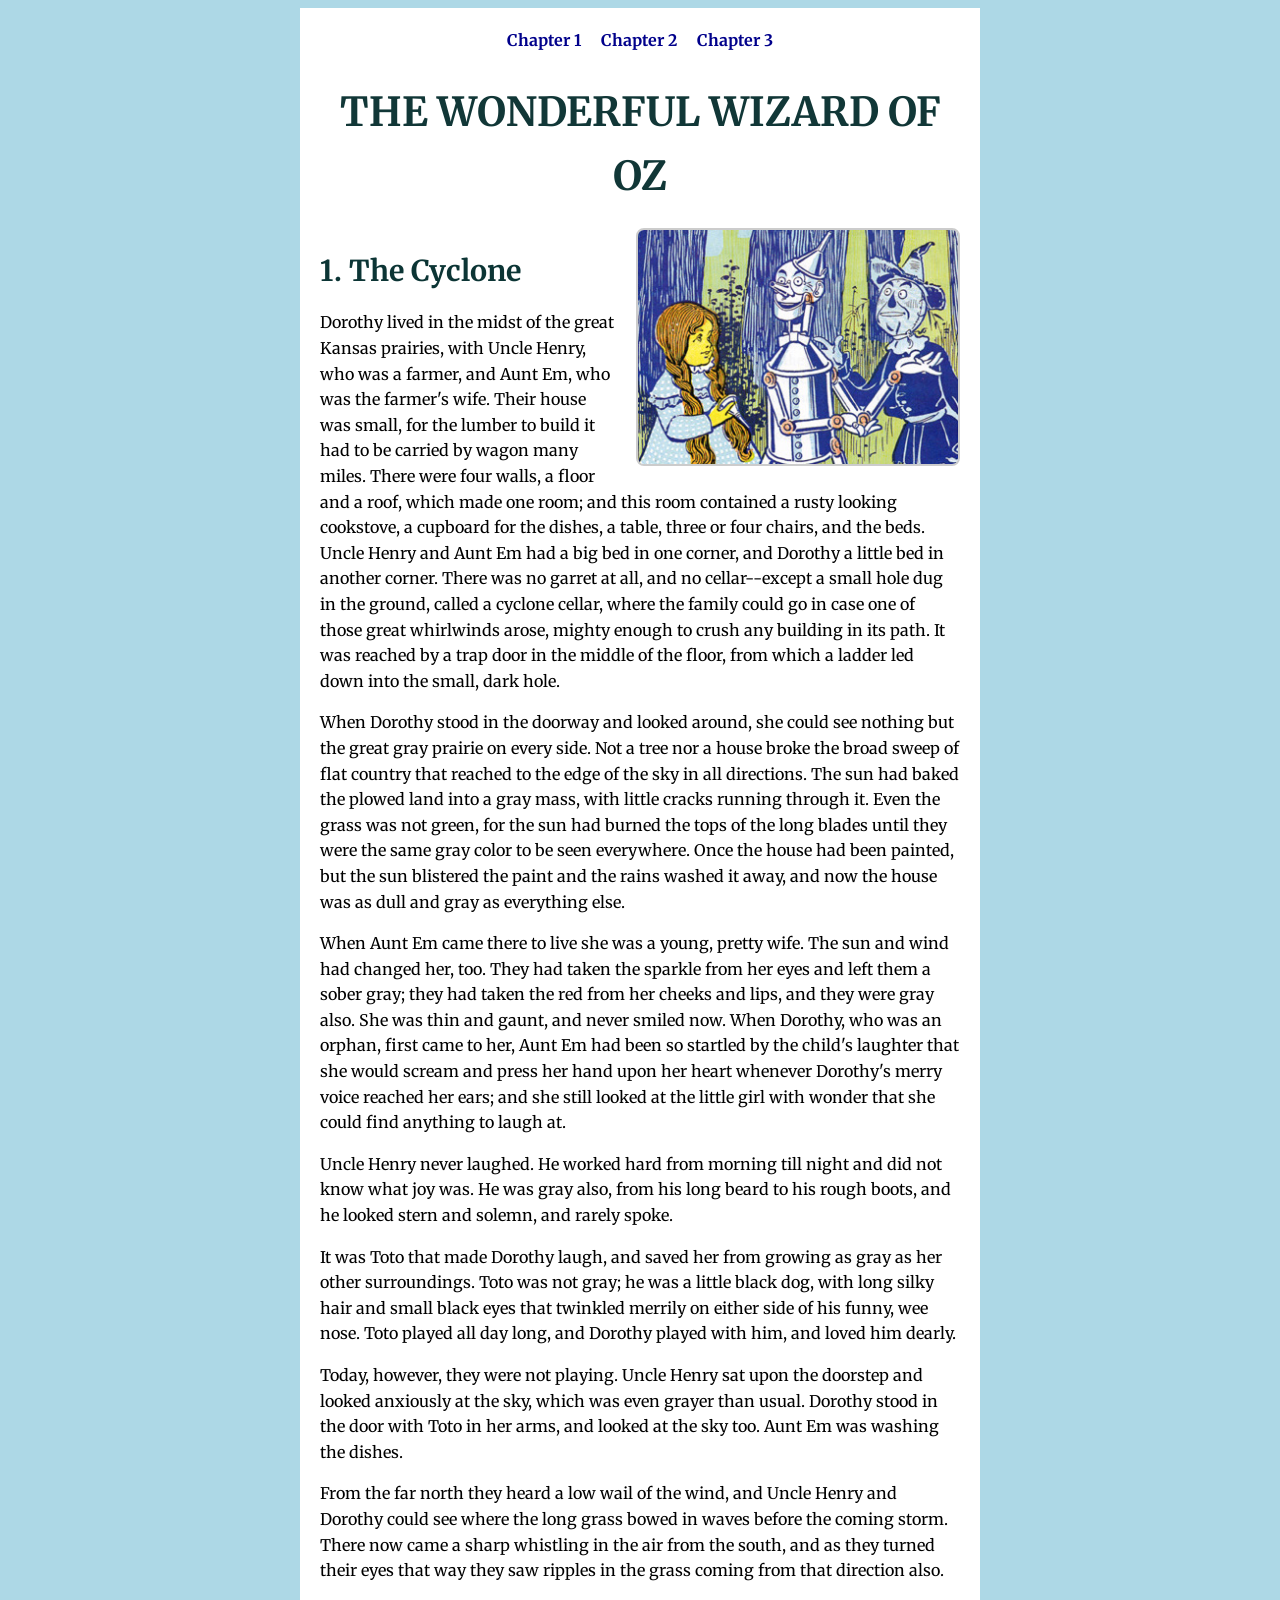
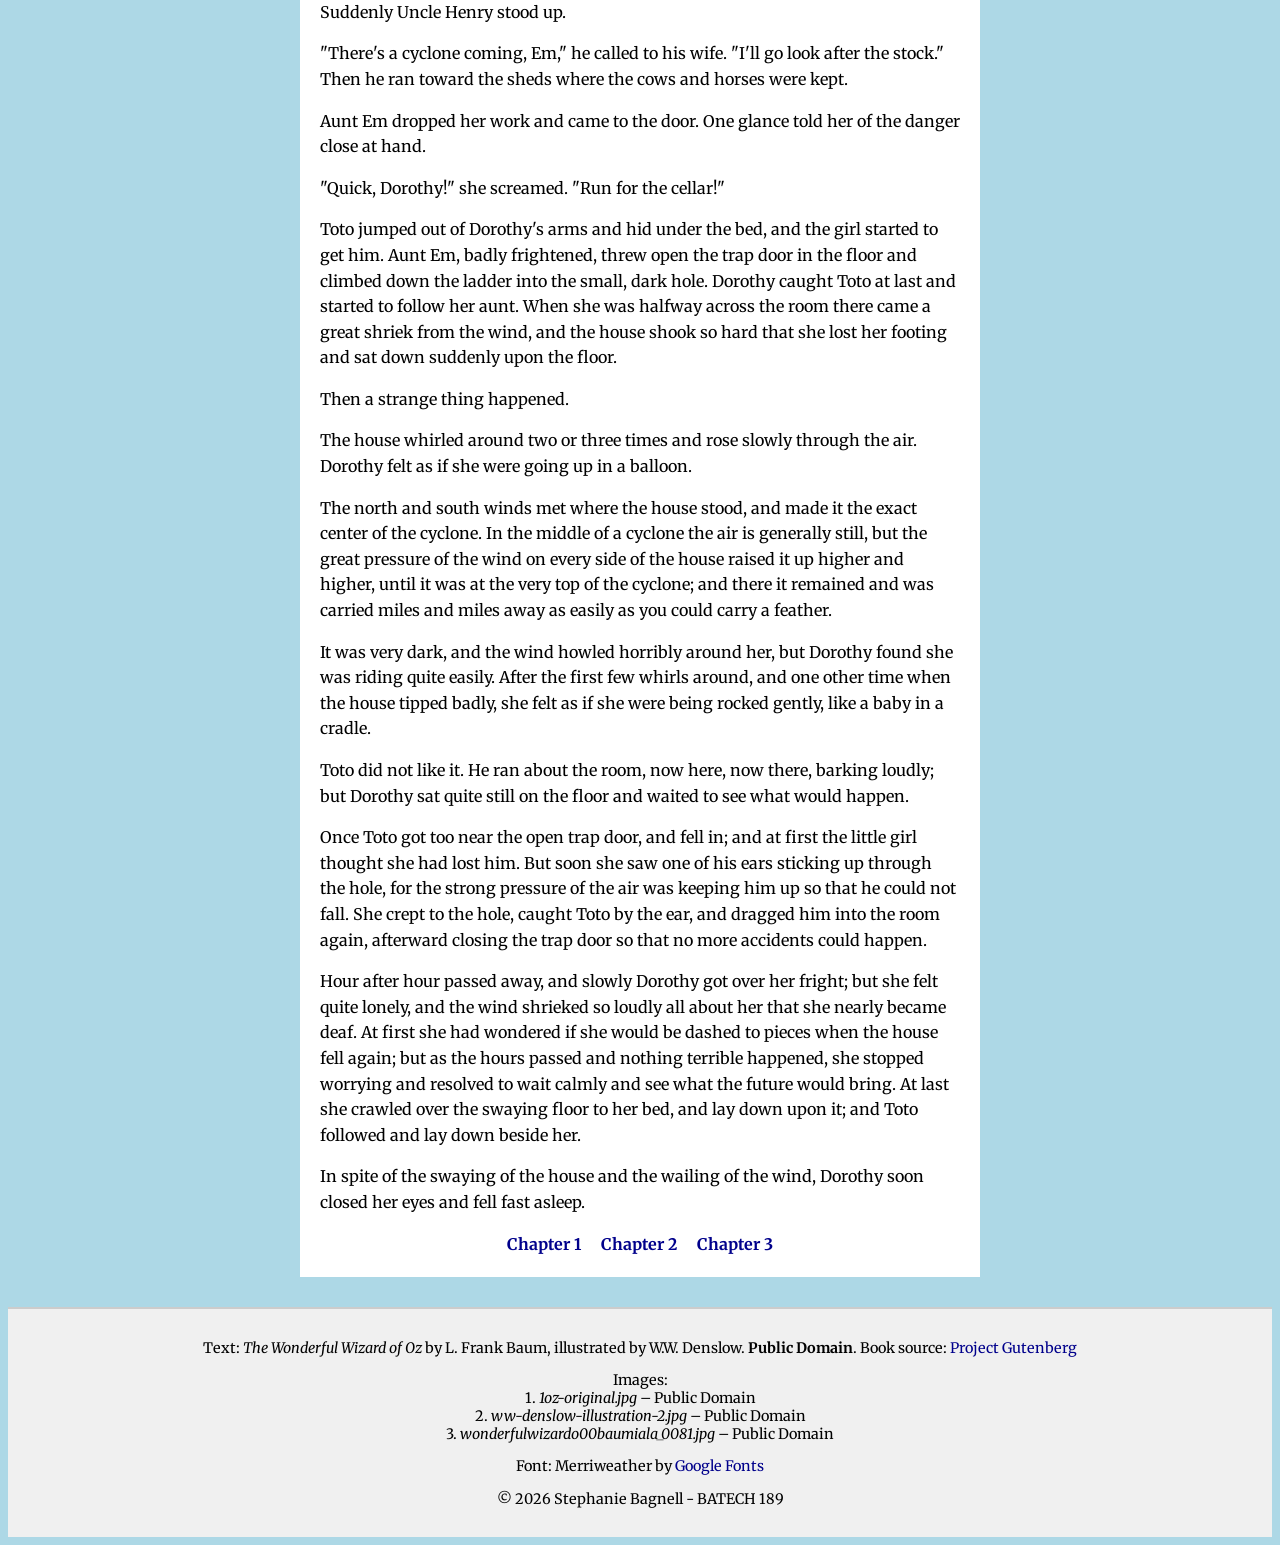
<file: index.html>
<!doctype html>
<html lang="en">
    <head>
        <meta charset="UTF-8" />
        <meta name="viewport" content="width=device-width, initial-scale=1.0">
        <title>The Wonderful Wizard of Oz</title>
        <link rel="preconnect" href="https://fonts.googleapis.com" />
        <link rel="preconnect" href="https://fonts.gstatic.com" crossorigin />
        <link href="https://fonts.googleapis.com/css2?family=Merriweather&display=swap" rel="stylesheet" />
        <link rel="stylesheet" href="styles.css" />
    </head>
    <body>
        <main>
            <header>
                <nav class="top-nav">
                    <ul>
                        <li><a href="index.html">Chapter 1</a></li>
                        <li><a href="chapter2.html">Chapter 2</a></li>
                        <li><a href="chapter3.html">Chapter 3</a></li>
                    </ul>
                </nav>

                <h1>THE WONDERFUL WIZARD OF OZ</h1>
            </header>

            <img src="Wizard%20of%20Oz/1oz-original.jpg" alt="Dorothy, Tin Man, and Scarecrow" />
            <h2>1. The Cyclone</h2>

            <p>
                Dorothy lived in the midst of the great Kansas prairies, with Uncle Henry, who was a farmer, and Aunt
                Em, who was the farmer's wife. Their house was small, for the lumber to build it had to be carried by
                wagon many miles. There were four walls, a floor and a roof, which made one room; and this room
                contained a rusty looking cookstove, a cupboard for the dishes, a table, three or four chairs, and the
                beds. Uncle Henry and Aunt Em had a big bed in one corner, and Dorothy a little bed in another corner.
                There was no garret at all, and no cellar--except a small hole dug in the ground, called a cyclone
                cellar, where the family could go in case one of those great whirlwinds arose, mighty enough to crush
                any building in its path. It was reached by a trap door in the middle of the floor, from which a ladder
                led down into the small, dark hole.
            </p>

            <p>
                When Dorothy stood in the doorway and looked around, she could see nothing but the great gray prairie on
                every side. Not a tree nor a house broke the broad sweep of flat country that reached to the edge of the
                sky in all directions. The sun had baked the plowed land into a gray mass, with little cracks running
                through it. Even the grass was not green, for the sun had burned the tops of the long blades until they
                were the same gray color to be seen everywhere. Once the house had been painted, but the sun blistered
                the paint and the rains washed it away, and now the house was as dull and gray as everything else.
            </p>

            <p>
                When Aunt Em came there to live she was a young, pretty wife. The sun and wind had changed her, too.
                They had taken the sparkle from her eyes and left them a sober gray; they had taken the red from her
                cheeks and lips, and they were gray also. She was thin and gaunt, and never smiled now. When Dorothy,
                who was an orphan, first came to her, Aunt Em had been so startled by the child's laughter that she
                would scream and press her hand upon her heart whenever Dorothy's merry voice reached her ears; and she
                still looked at the little girl with wonder that she could find anything to laugh at.
            </p>

            <p>
                Uncle Henry never laughed. He worked hard from morning till night and did not know what joy was. He was
                gray also, from his long beard to his rough boots, and he looked stern and solemn, and rarely spoke.
            </p>

            <p>
                It was Toto that made Dorothy laugh, and saved her from growing as gray as her other surroundings. Toto
                was not gray; he was a little black dog, with long silky hair and small black eyes that twinkled merrily
                on either side of his funny, wee nose. Toto played all day long, and Dorothy played with him, and loved
                him dearly.
            </p>

            <p>
                Today, however, they were not playing. Uncle Henry sat upon the doorstep and looked anxiously at the
                sky, which was even grayer than usual. Dorothy stood in the door with Toto in her arms, and looked at
                the sky too. Aunt Em was washing the dishes.
            </p>

            <p>
                From the far north they heard a low wail of the wind, and Uncle Henry and Dorothy could see where the
                long grass bowed in waves before the coming storm. There now came a sharp whistling in the air from the
                south, and as they turned their eyes that way they saw ripples in the grass coming from that direction
                also.
            </p>

            <p>Suddenly Uncle Henry stood up.</p>

            <p>
                "There's a cyclone coming, Em," he called to his wife. "I'll go look after the stock." Then he ran
                toward the sheds where the cows and horses were kept.
            </p>

            <p>Aunt Em dropped her work and came to the door. One glance told her of the danger close at hand.</p>

            <p>"Quick, Dorothy!" she screamed. "Run for the cellar!"</p>

            <p>
                Toto jumped out of Dorothy's arms and hid under the bed, and the girl started to get him. Aunt Em, badly
                frightened, threw open the trap door in the floor and climbed down the ladder into the small, dark hole.
                Dorothy caught Toto at last and started to follow her aunt. When she was halfway across the room there
                came a great shriek from the wind, and the house shook so hard that she lost her footing and sat down
                suddenly upon the floor.
            </p>

            <p>Then a strange thing happened.</p>

            <p>
                The house whirled around two or three times and rose slowly through the air. Dorothy felt as if she were
                going up in a balloon.
            </p>

            <p>
                The north and south winds met where the house stood, and made it the exact center of the cyclone. In the
                middle of a cyclone the air is generally still, but the great pressure of the wind on every side of the
                house raised it up higher and higher, until it was at the very top of the cyclone; and there it remained
                and was carried miles and miles away as easily as you could carry a feather.
            </p>

            <p>
                It was very dark, and the wind howled horribly around her, but Dorothy found she was riding quite
                easily. After the first few whirls around, and one other time when the house tipped badly, she felt as
                if she were being rocked gently, like a baby in a cradle.
            </p>

            <p>
                Toto did not like it. He ran about the room, now here, now there, barking loudly; but Dorothy sat quite
                still on the floor and waited to see what would happen.
            </p>

            <p>
                Once Toto got too near the open trap door, and fell in; and at first the little girl thought she had
                lost him. But soon she saw one of his ears sticking up through the hole, for the strong pressure of the
                air was keeping him up so that he could not fall. She crept to the hole, caught Toto by the ear, and
                dragged him into the room again, afterward closing the trap door so that no more accidents could happen.
            </p>

            <p>
                Hour after hour passed away, and slowly Dorothy got over her fright; but she felt quite lonely, and the
                wind shrieked so loudly all about her that she nearly became deaf. At first she had wondered if she
                would be dashed to pieces when the house fell again; but as the hours passed and nothing terrible
                happened, she stopped worrying and resolved to wait calmly and see what the future would bring. At last
                she crawled over the swaying floor to her bed, and lay down upon it; and Toto followed and lay down
                beside her.
            </p>

            <p>
                In spite of the swaying of the house and the wailing of the wind, Dorothy soon closed her eyes and fell
                fast asleep.
            </p>

            <nav class="bottom-nav">
                <ul>
                    <li><a href="index.html">Chapter 1</a></li>
                    <li><a href="chapter2.html">Chapter 2</a></li>
                    <li><a href="chapter3.html">Chapter 3</a></li>
                </ul>
            </nav>
        </main>

        <footer>
            <p>
                Text: <em>The Wonderful Wizard of Oz</em> by L. Frank Baum, illustrated by W.W. Denslow.
                <strong>Public Domain</strong>. Book source:
                <a href="https://www.gutenberg.org/ebooks/55" target="_blank">Project Gutenberg</a>
            </p>
            <p>
                Images:
                <br />1. <em>1oz-original.jpg</em> – Public Domain <br />2. <em>ww-denslow-illustration-2.jpg</em> –
                Public Domain <br />3. <em>wonderfulwizardo00baumiala_0081.jpg</em> – Public Domain
            </p>
             <p>Font: Merriweather by <a href="https://fonts.google.com/specimen/Merriweather" target="_blank">Google Fonts</a></p>
            <p>&copy; 2026 Stephanie Bagnell - BATECH 189</p>
        </footer>
    </body>
</html>
</file>
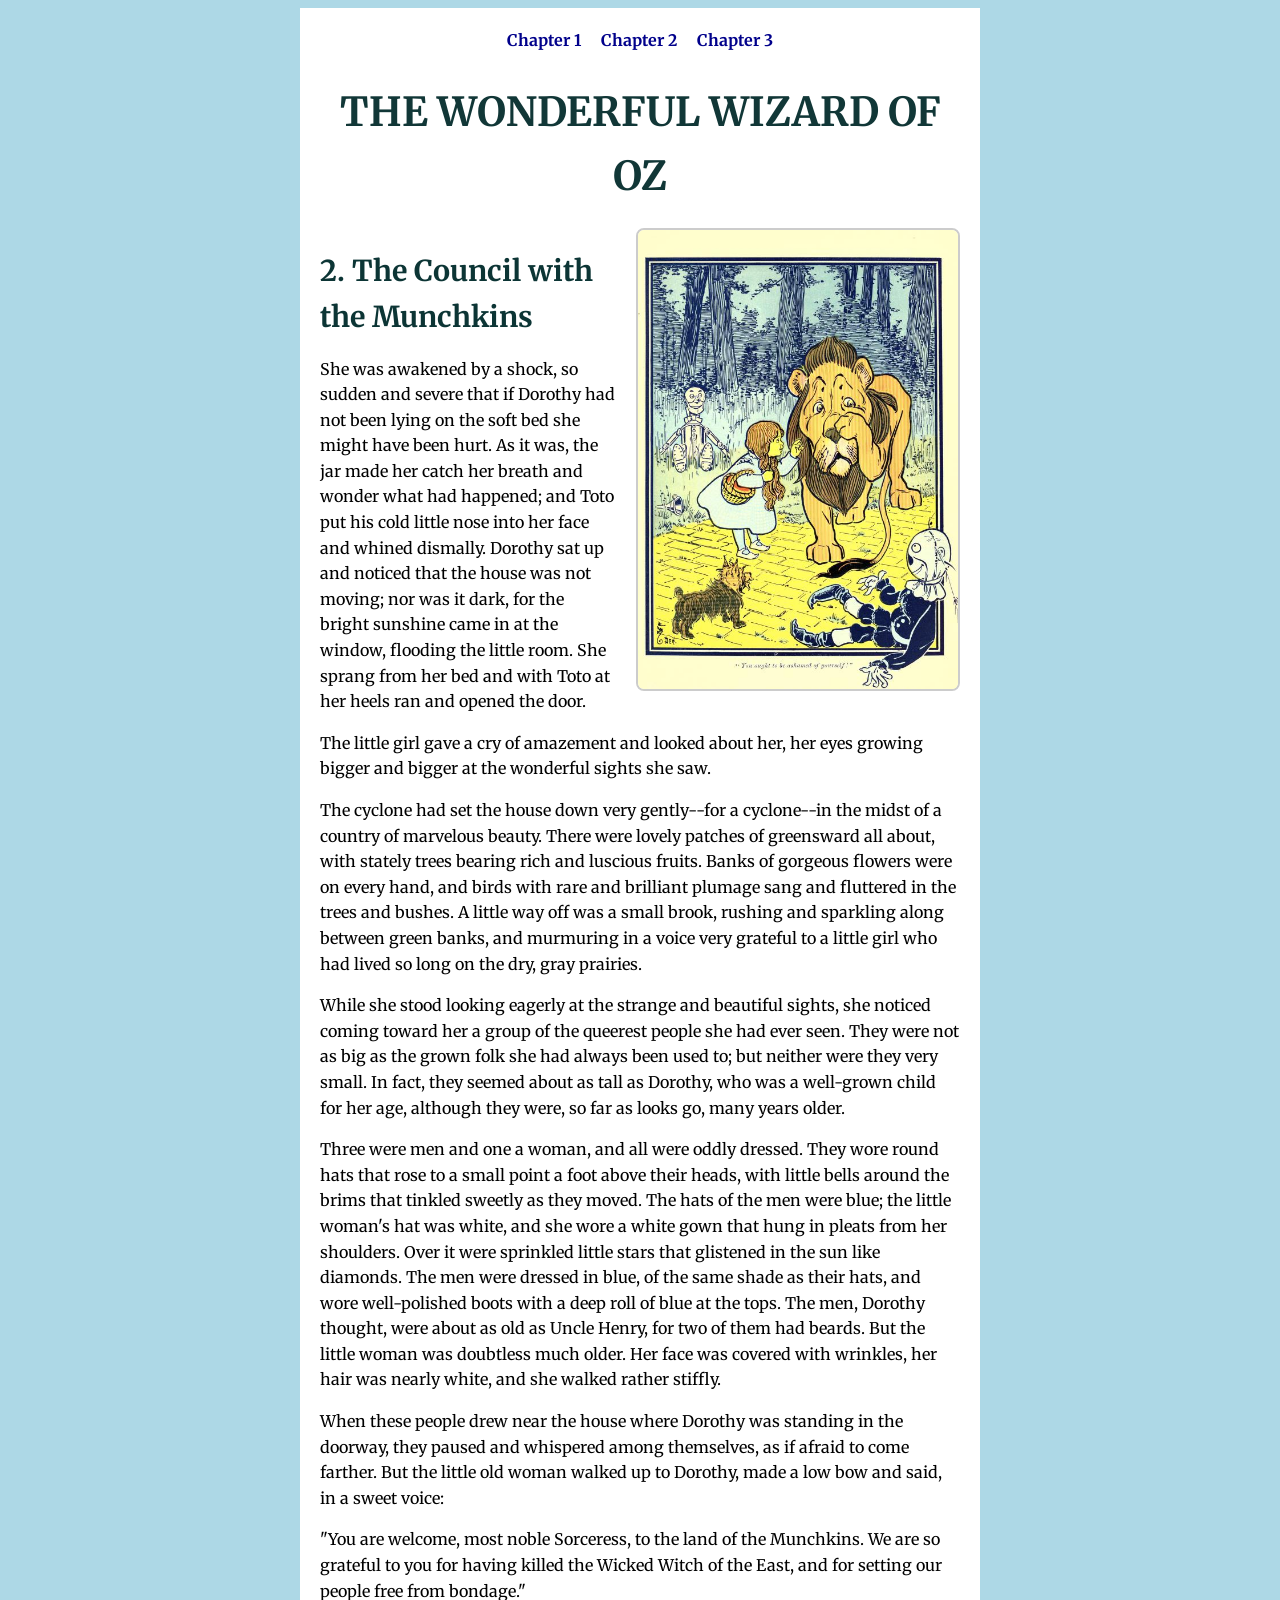
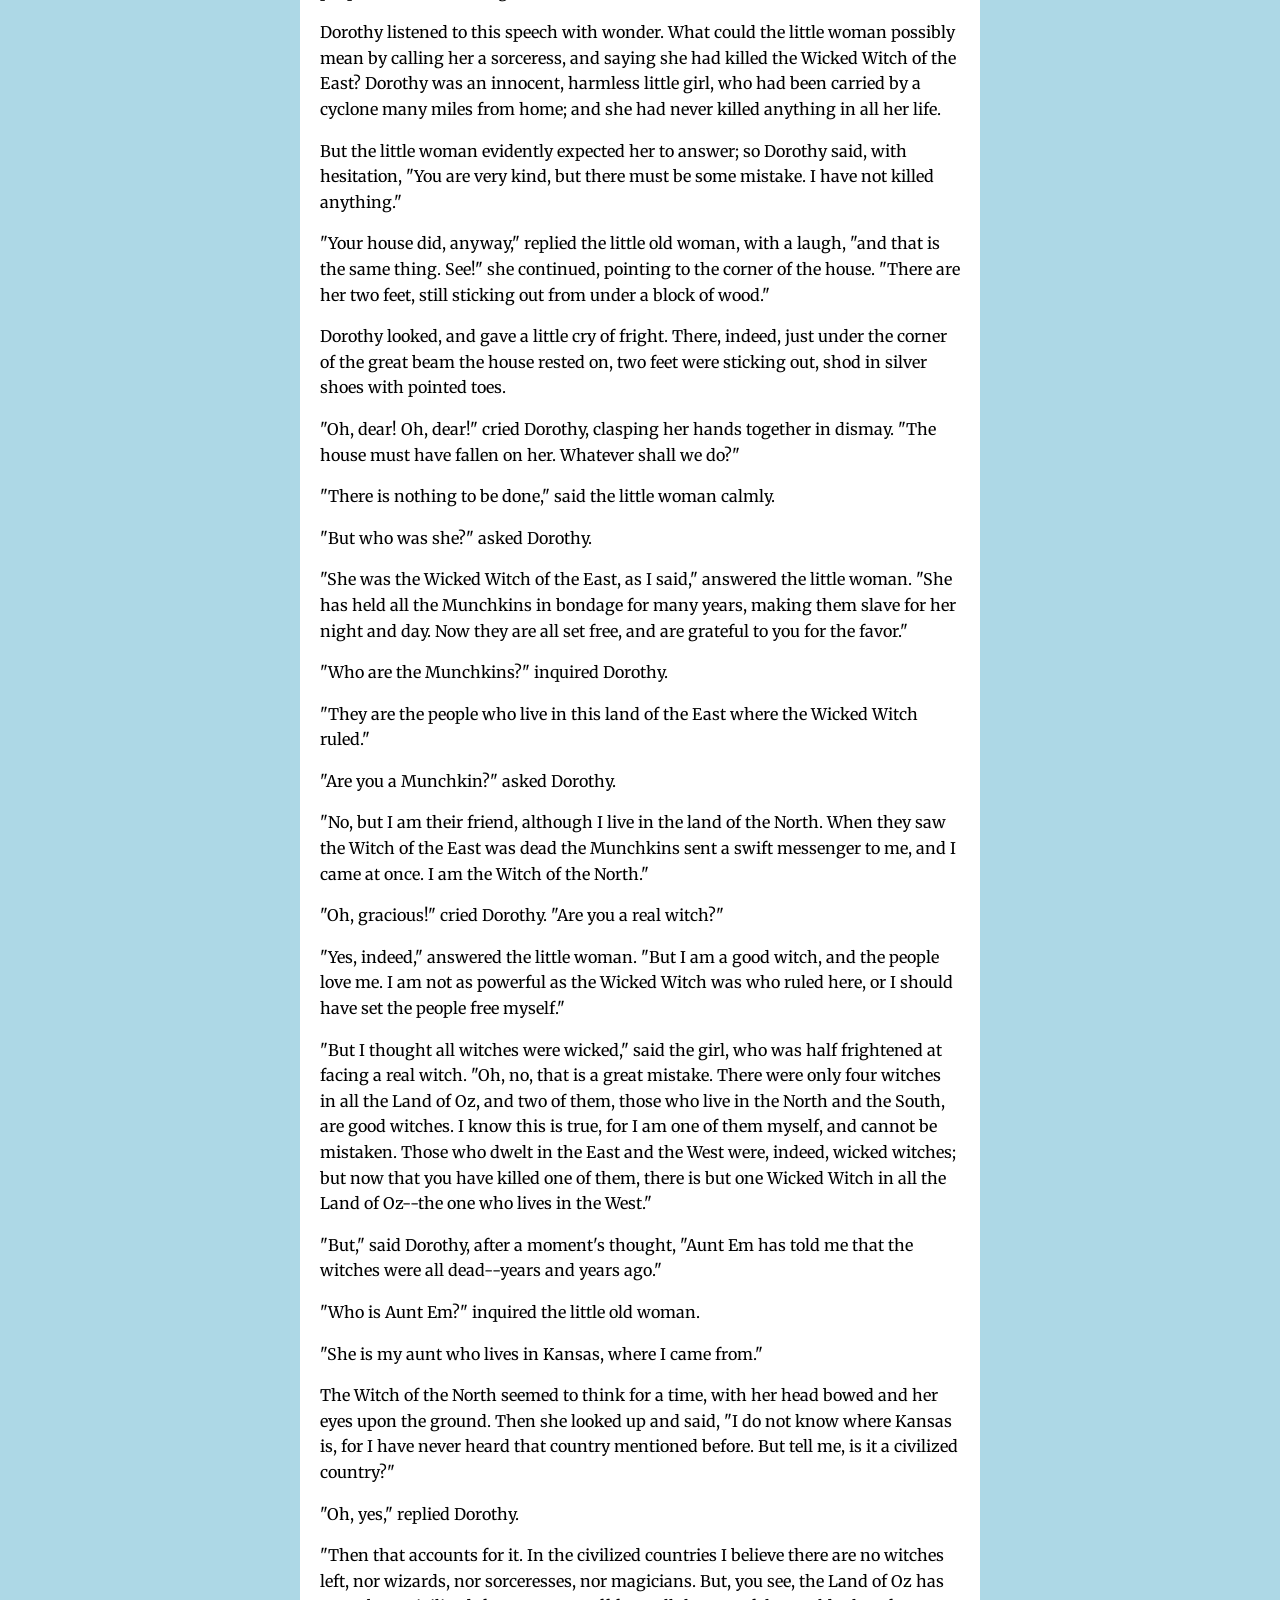
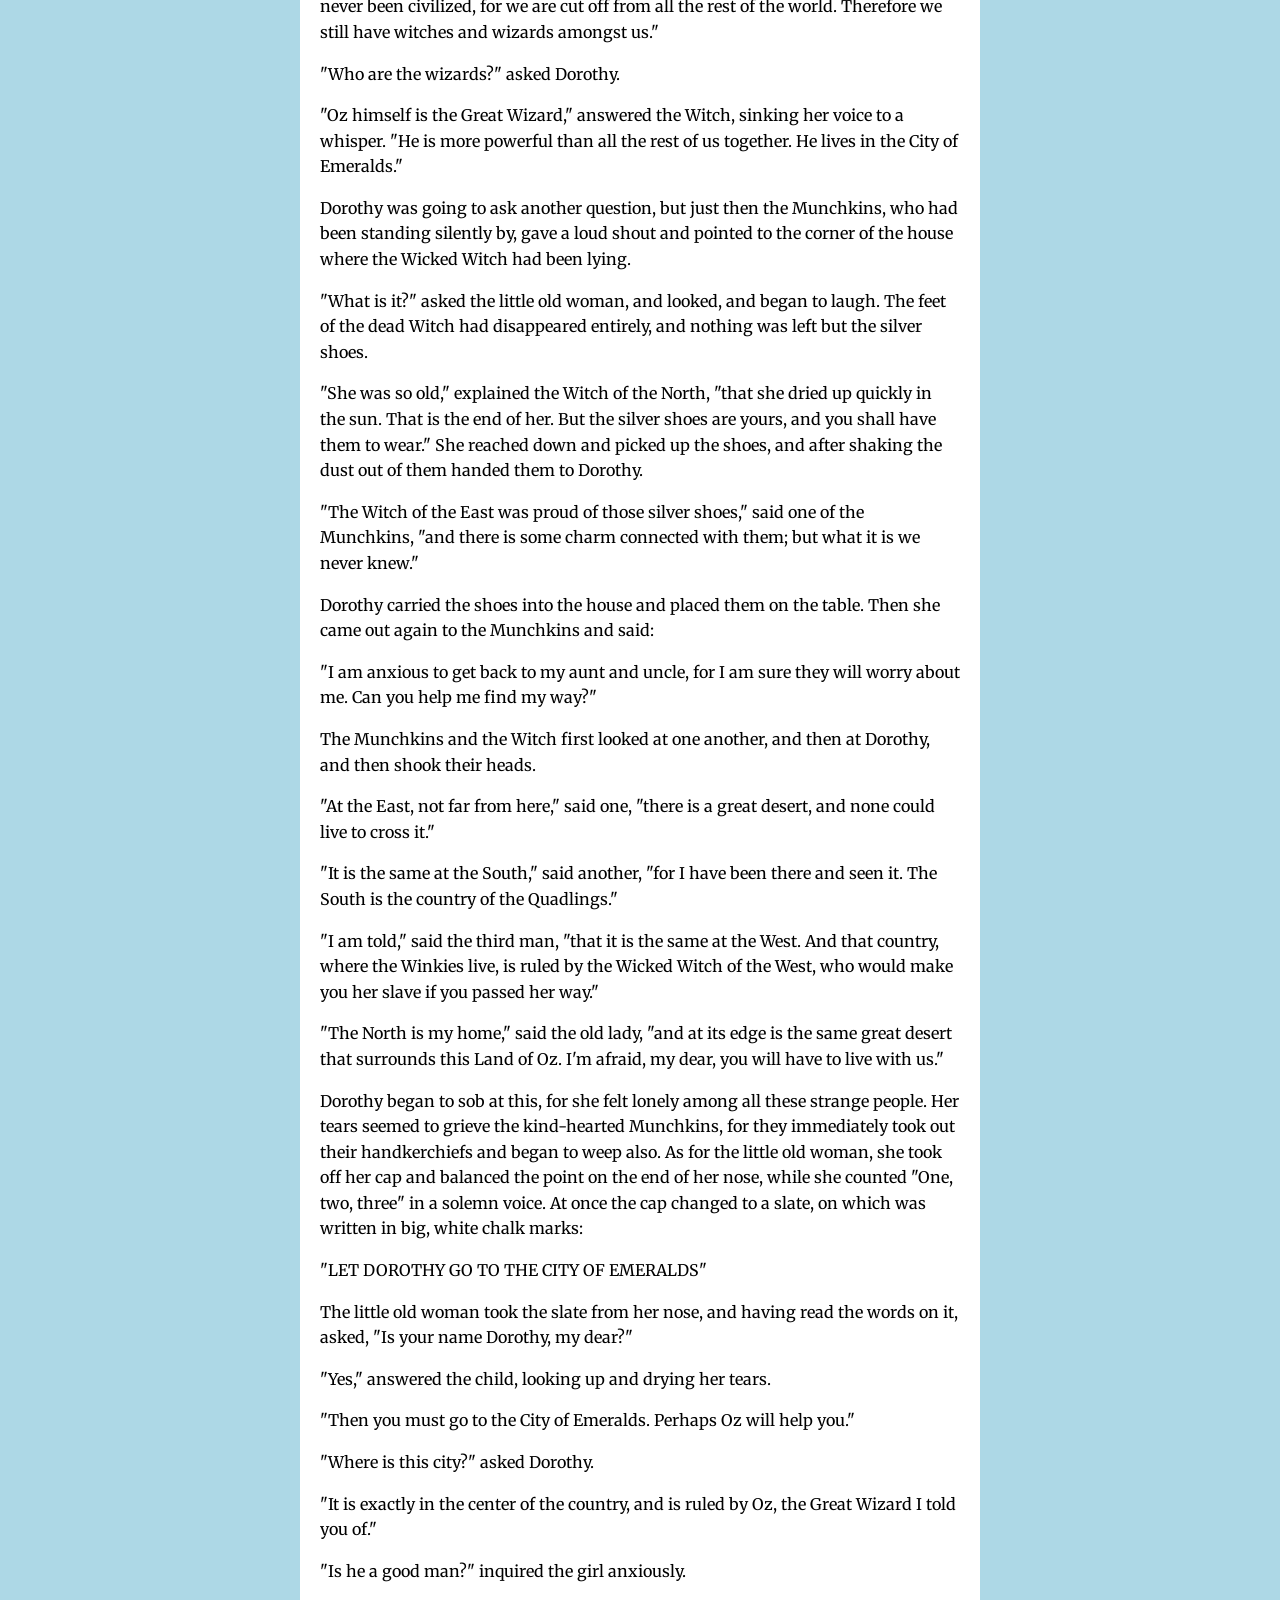
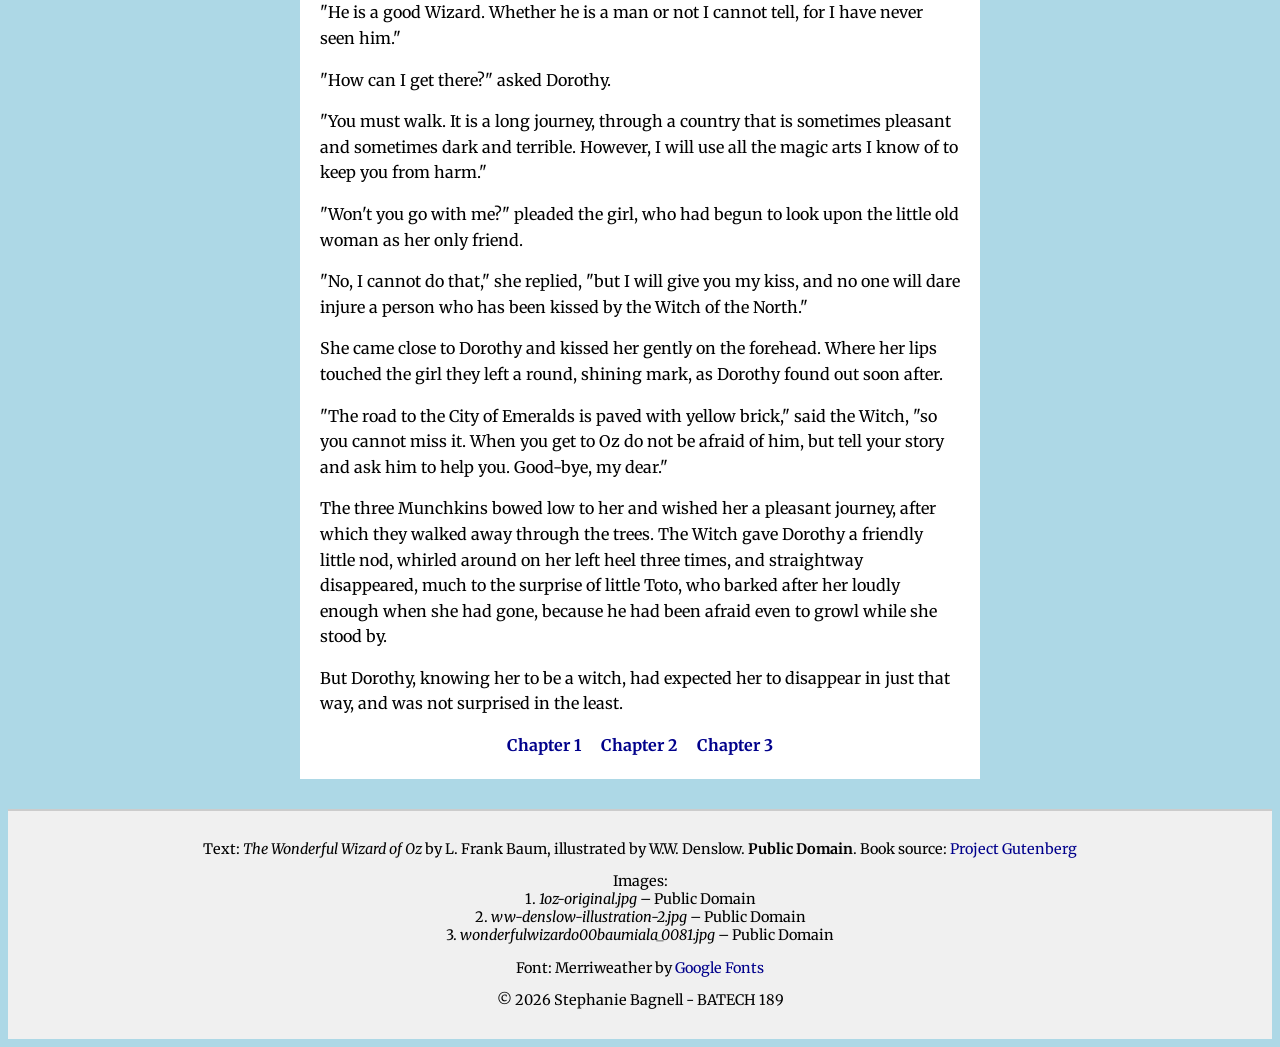
<file: chapter2.html>
<!doctype html>
<html lang="en">
    <head>
        <meta charset="UTF-8" />
        <meta name="viewport" content="width=device-width, initial-scale=1.0">
        <title>The Wonderful Wizard of Oz</title>
        <link rel="preconnect" href="https://fonts.googleapis.com" />
        <link rel="preconnect" href="https://fonts.gstatic.com" crossorigin />
        <link href="https://fonts.googleapis.com/css2?family=Merriweather&display=swap" rel="stylesheet" />
        <link rel="stylesheet" href="styles.css" />
    </head>
    <body>
        <main>
            <header>
                <nav class="top-nav">
                    <ul>
                        <li><a href="index.html">Chapter 1</a></li>
                        <li><a href="chapter2.html">Chapter 2</a></li>
                        <li><a href="chapter3.html">Chapter 3</a></li>
                    </ul>
                </nav>

                <h1>THE WONDERFUL WIZARD OF OZ</h1>
            </header>

            <img
                src="Wizard%20of%20Oz/wonderfulwizardo00baumiala_0081.jpg"
                alt="Dorothy, Cowardly Lion, Tin Man, Scarecrow, and Toto" />
            <h2>2. The Council with the Munchkins</h2>

            <p>
                She was awakened by a shock, so sudden and severe that if Dorothy had not been lying on the soft bed she
                might have been hurt. As it was, the jar made her catch her breath and wonder what had happened; and
                Toto put his cold little nose into her face and whined dismally. Dorothy sat up and noticed that the
                house was not moving; nor was it dark, for the bright sunshine came in at the window, flooding the
                little room. She sprang from her bed and with Toto at her heels ran and opened the door.
            </p>

            <p>
                The little girl gave a cry of amazement and looked about her, her eyes growing bigger and bigger at the
                wonderful sights she saw.
            </p>

            <p>
                The cyclone had set the house down very gently--for a cyclone--in the midst of a country of marvelous
                beauty. There were lovely patches of greensward all about, with stately trees bearing rich and luscious
                fruits. Banks of gorgeous flowers were on every hand, and birds with rare and brilliant plumage sang and
                fluttered in the trees and bushes. A little way off was a small brook, rushing and sparkling along
                between green banks, and murmuring in a voice very grateful to a little girl who had lived so long on
                the dry, gray prairies.
            </p>

            <p>
                While she stood looking eagerly at the strange and beautiful sights, she noticed coming toward her a
                group of the queerest people she had ever seen. They were not as big as the grown folk she had always
                been used to; but neither were they very small. In fact, they seemed about as tall as Dorothy, who was a
                well-grown child for her age, although they were, so far as looks go, many years older.
            </p>

            <p>
                Three were men and one a woman, and all were oddly dressed. They wore round hats that rose to a small
                point a foot above their heads, with little bells around the brims that tinkled sweetly as they moved.
                The hats of the men were blue; the little woman's hat was white, and she wore a white gown that hung in
                pleats from her shoulders. Over it were sprinkled little stars that glistened in the sun like diamonds.
                The men were dressed in blue, of the same shade as their hats, and wore well-polished boots with a deep
                roll of blue at the tops. The men, Dorothy thought, were about as old as Uncle Henry, for two of them
                had beards. But the little woman was doubtless much older. Her face was covered with wrinkles, her hair
                was nearly white, and she walked rather stiffly.
            </p>

            <p>
                When these people drew near the house where Dorothy was standing in the doorway, they paused and
                whispered among themselves, as if afraid to come farther. But the little old woman walked up to Dorothy,
                made a low bow and said, in a sweet voice:
            </p>

            <p>
                "You are welcome, most noble Sorceress, to the land of the Munchkins. We are so grateful to you for
                having killed the Wicked Witch of the East, and for setting our people free from bondage."
            </p>

            <p>
                Dorothy listened to this speech with wonder. What could the little woman possibly mean by calling her a
                sorceress, and saying she had killed the Wicked Witch of the East? Dorothy was an innocent, harmless
                little girl, who had been carried by a cyclone many miles from home; and she had never killed anything
                in all her life.
            </p>

            <p>
                But the little woman evidently expected her to answer; so Dorothy said, with hesitation, "You are very
                kind, but there must be some mistake. I have not killed anything."
            </p>

            <p>
                "Your house did, anyway," replied the little old woman, with a laugh, "and that is the same thing. See!"
                she continued, pointing to the corner of the house. "There are her two feet, still sticking out from
                under a block of wood."
            </p>

            <p>
                Dorothy looked, and gave a little cry of fright. There, indeed, just under the corner of the great beam
                the house rested on, two feet were sticking out, shod in silver shoes with pointed toes.
            </p>

            <p>
                "Oh, dear! Oh, dear!" cried Dorothy, clasping her hands together in dismay. "The house must have fallen
                on her. Whatever shall we do?"
            </p>

            <p>"There is nothing to be done," said the little woman calmly.</p>

            <p>"But who was she?" asked Dorothy.</p>

            <p>
                "She was the Wicked Witch of the East, as I said," answered the little woman. "She has held all the
                Munchkins in bondage for many years, making them slave for her night and day. Now they are all set free,
                and are grateful to you for the favor."
            </p>

            <p>"Who are the Munchkins?" inquired Dorothy.</p>

            <p>"They are the people who live in this land of the East where the Wicked Witch ruled."</p>

            <p>"Are you a Munchkin?" asked Dorothy.</p>

            <p>
                "No, but I am their friend, although I live in the land of the North. When they saw the Witch of the
                East was dead the Munchkins sent a swift messenger to me, and I came at once. I am the Witch of the
                North."
            </p>

            <p>"Oh, gracious!" cried Dorothy. "Are you a real witch?"</p>

            <p>
                "Yes, indeed," answered the little woman. "But I am a good witch, and the people love me. I am not as
                powerful as the Wicked Witch was who ruled here, or I should have set the people free myself."
            </p>

            <p>
                "But I thought all witches were wicked," said the girl, who was half frightened at facing a real witch.
                "Oh, no, that is a great mistake. There were only four witches in all the Land of Oz, and two of them,
                those who live in the North and the South, are good witches. I know this is true, for I am one of them
                myself, and cannot be mistaken. Those who dwelt in the East and the West were, indeed, wicked witches;
                but now that you have killed one of them, there is but one Wicked Witch in all the Land of Oz--the one
                who lives in the West."
            </p>

            <p>
                "But," said Dorothy, after a moment's thought, "Aunt Em has told me that the witches were all
                dead--years and years ago."
            </p>

            <p>"Who is Aunt Em?" inquired the little old woman.</p>

            <p>"She is my aunt who lives in Kansas, where I came from."</p>

            <p>
                The Witch of the North seemed to think for a time, with her head bowed and her eyes upon the ground.
                Then she looked up and said, "I do not know where Kansas is, for I have never heard that country
                mentioned before. But tell me, is it a civilized country?"
            </p>

            <p>"Oh, yes," replied Dorothy.</p>

            <p>
                "Then that accounts for it. In the civilized countries I believe there are no witches left, nor wizards,
                nor sorceresses, nor magicians. But, you see, the Land of Oz has never been civilized, for we are cut
                off from all the rest of the world. Therefore we still have witches and wizards amongst us."
            </p>

            <p>"Who are the wizards?" asked Dorothy.</p>

            <p>
                "Oz himself is the Great Wizard," answered the Witch, sinking her voice to a whisper. "He is more
                powerful than all the rest of us together. He lives in the City of Emeralds."
            </p>

            <p>
                Dorothy was going to ask another question, but just then the Munchkins, who had been standing silently
                by, gave a loud shout and pointed to the corner of the house where the Wicked Witch had been lying.
            </p>

            <p>
                "What is it?" asked the little old woman, and looked, and began to laugh. The feet of the dead Witch had
                disappeared entirely, and nothing was left but the silver shoes.
            </p>

            <p>
                "She was so old," explained the Witch of the North, "that she dried up quickly in the sun. That is the
                end of her. But the silver shoes are yours, and you shall have them to wear." She reached down and
                picked up the shoes, and after shaking the dust out of them handed them to Dorothy.
            </p>

            <p>
                "The Witch of the East was proud of those silver shoes," said one of the Munchkins, "and there is some
                charm connected with them; but what it is we never knew."
            </p>

            <p>
                Dorothy carried the shoes into the house and placed them on the table. Then she came out again to the
                Munchkins and said:
            </p>

            <p>
                "I am anxious to get back to my aunt and uncle, for I am sure they will worry about me. Can you help me
                find my way?"
            </p>

            <p>
                The Munchkins and the Witch first looked at one another, and then at Dorothy, and then shook their
                heads.
            </p>

            <p>
                "At the East, not far from here," said one, "there is a great desert, and none could live to cross it."
            </p>

            <p>
                "It is the same at the South," said another, "for I have been there and seen it. The South is the
                country of the Quadlings."
            </p>

            <p>
                "I am told," said the third man, "that it is the same at the West. And that country, where the Winkies
                live, is ruled by the Wicked Witch of the West, who would make you her slave if you passed her way."
            </p>

            <p>
                "The North is my home," said the old lady, "and at its edge is the same great desert that surrounds this
                Land of Oz. I'm afraid, my dear, you will have to live with us."
            </p>

            <p>
                Dorothy began to sob at this, for she felt lonely among all these strange people. Her tears seemed to
                grieve the kind-hearted Munchkins, for they immediately took out their handkerchiefs and began to weep
                also. As for the little old woman, she took off her cap and balanced the point on the end of her nose,
                while she counted "One, two, three" in a solemn voice. At once the cap changed to a slate, on which was
                written in big, white chalk marks:
            </p>

            <p>"LET DOROTHY GO TO THE CITY OF EMERALDS"</p>

            <p>
                The little old woman took the slate from her nose, and having read the words on it, asked, "Is your name
                Dorothy, my dear?"
            </p>

            <p>"Yes," answered the child, looking up and drying her tears.</p>

            <p>"Then you must go to the City of Emeralds. Perhaps Oz will help you."</p>

            <p>"Where is this city?" asked Dorothy.</p>

            <p>"It is exactly in the center of the country, and is ruled by Oz, the Great Wizard I told you of."</p>

            <p>"Is he a good man?" inquired the girl anxiously.</p>

            <p>"He is a good Wizard. Whether he is a man or not I cannot tell, for I have never seen him."</p>

            <p>"How can I get there?" asked Dorothy.</p>

            <p>
                "You must walk. It is a long journey, through a country that is sometimes pleasant and sometimes dark
                and terrible. However, I will use all the magic arts I know of to keep you from harm."
            </p>

            <p>
                "Won't you go with me?" pleaded the girl, who had begun to look upon the little old woman as her only
                friend.
            </p>

            <p>
                "No, I cannot do that," she replied, "but I will give you my kiss, and no one will dare injure a person
                who has been kissed by the Witch of the North."
            </p>

            <p>
                She came close to Dorothy and kissed her gently on the forehead. Where her lips touched the girl they
                left a round, shining mark, as Dorothy found out soon after.
            </p>

            <p>
                "The road to the City of Emeralds is paved with yellow brick," said the Witch, "so you cannot miss it.
                When you get to Oz do not be afraid of him, but tell your story and ask him to help you. Good-bye, my
                dear."
            </p>

            <p>
                The three Munchkins bowed low to her and wished her a pleasant journey, after which they walked away
                through the trees. The Witch gave Dorothy a friendly little nod, whirled around on her left heel three
                times, and straightway disappeared, much to the surprise of little Toto, who barked after her loudly
                enough when she had gone, because he had been afraid even to growl while she stood by.
            </p>

            <p>
                But Dorothy, knowing her to be a witch, had expected her to disappear in just that way, and was not
                surprised in the least.
            </p>

            <nav class="bottom-nav">
                <ul>
                    <li><a href="index.html">Chapter 1</a></li>
                    <li><a href="chapter2.html">Chapter 2</a></li>
                    <li><a href="chapter3.html">Chapter 3</a></li>
                </ul>
            </nav>
        </main>
        <footer>
            <p>
                Text: <em>The Wonderful Wizard of Oz</em> by L. Frank Baum, illustrated by W.W. Denslow.
                <strong>Public Domain</strong>. Book source:
                <a href="https://www.gutenberg.org/ebooks/55" target="_blank">Project Gutenberg</a>
            </p>
            <p>
                Images:
                <br />1. <em>1oz-original.jpg</em> – Public Domain <br />2. <em>ww-denslow-illustration-2.jpg</em> –
                Public Domain <br />3. <em>wonderfulwizardo00baumiala_0081.jpg</em> – Public Domain
            </p>
             <p>Font: Merriweather by <a href="https://fonts.google.com/specimen/Merriweather" target="_blank">Google Fonts</a></p>
            <p>&copy; 2026 Stephanie Bagnell - BATECH 189</p>
        </footer>
    </body>
</html>
</file>
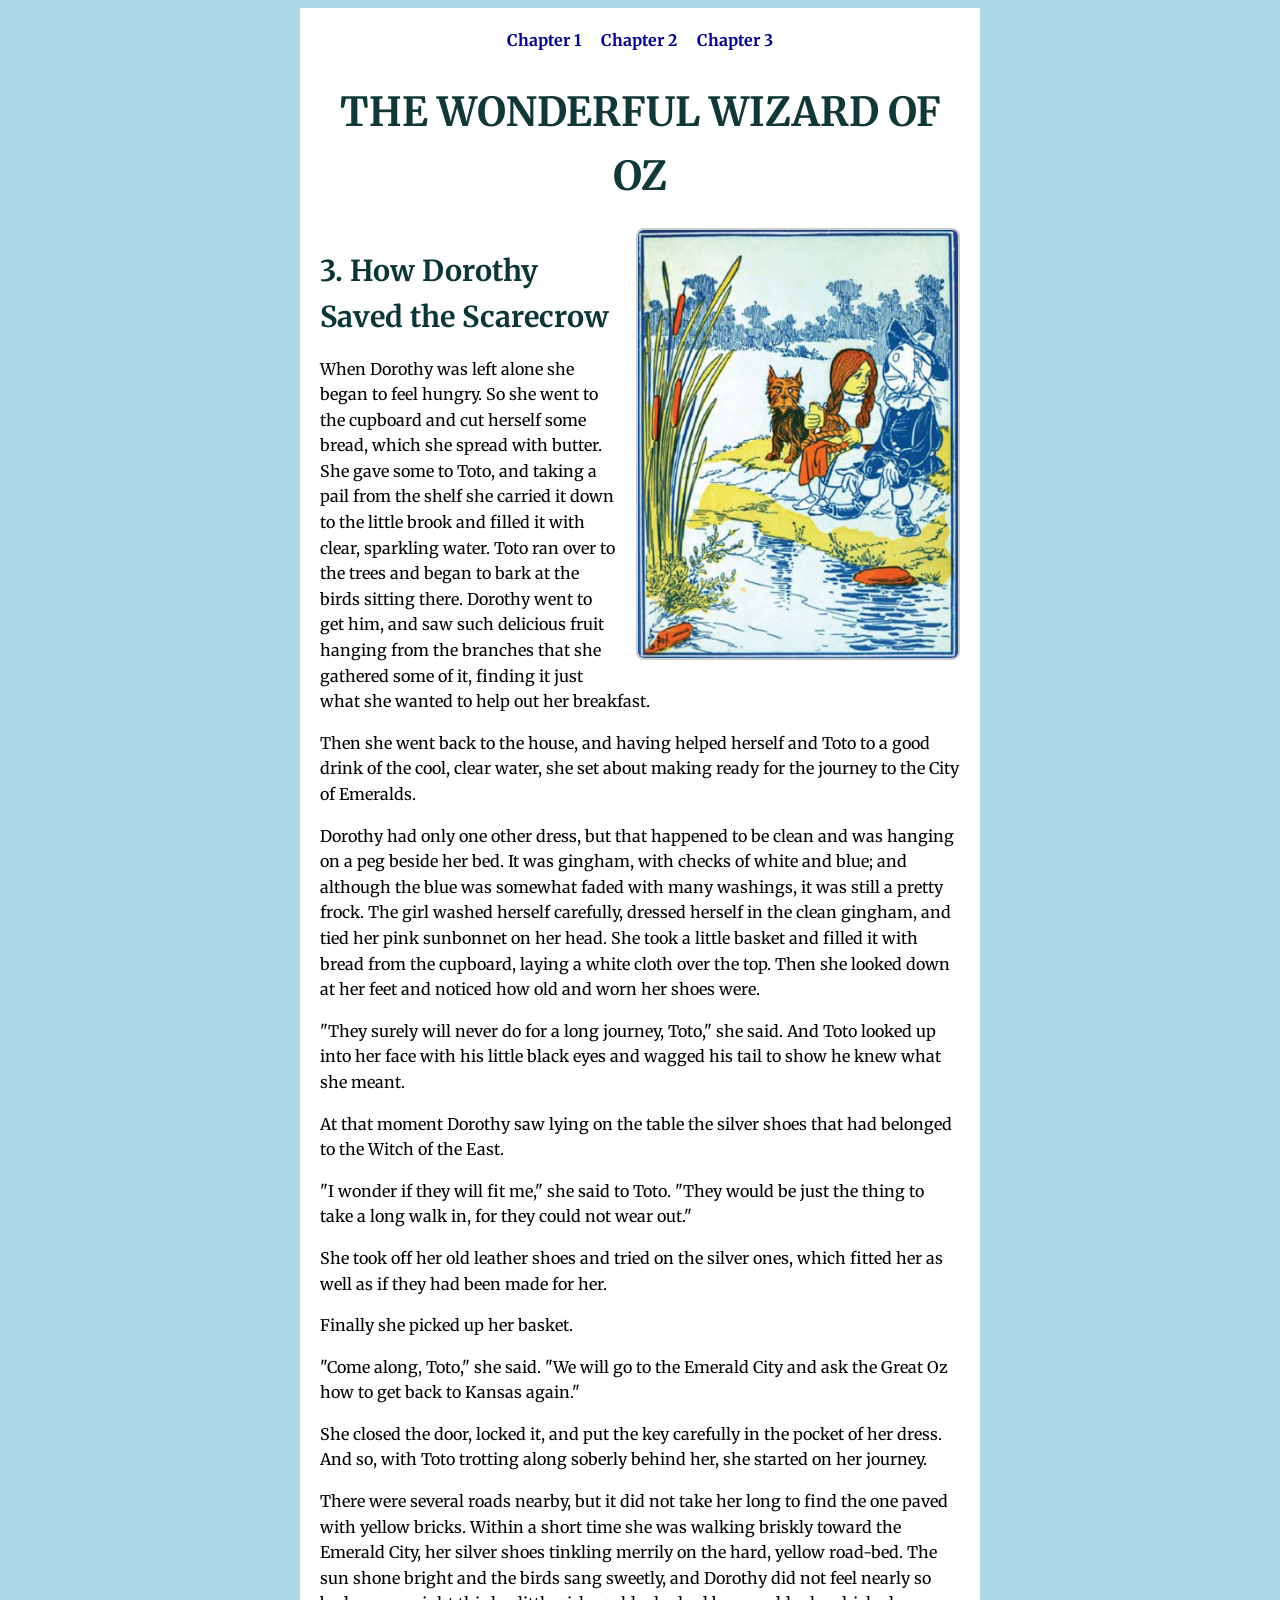
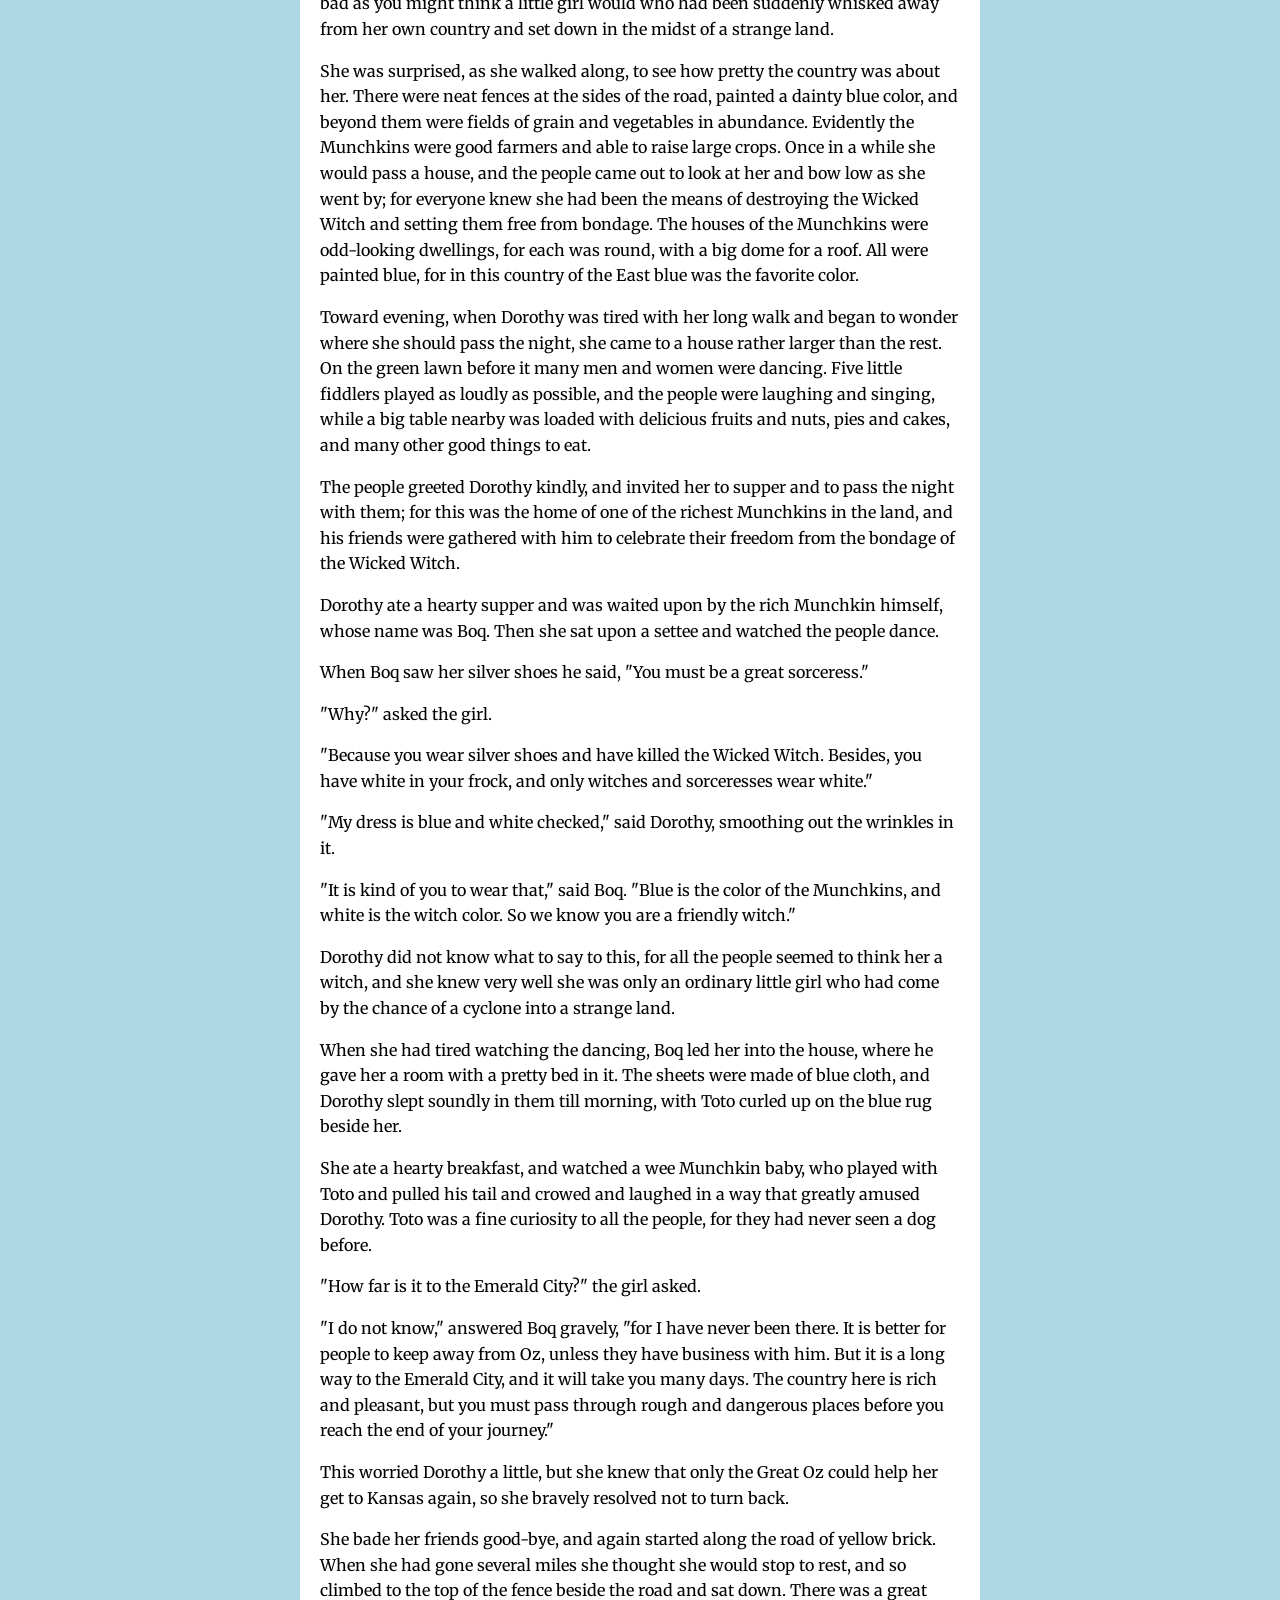
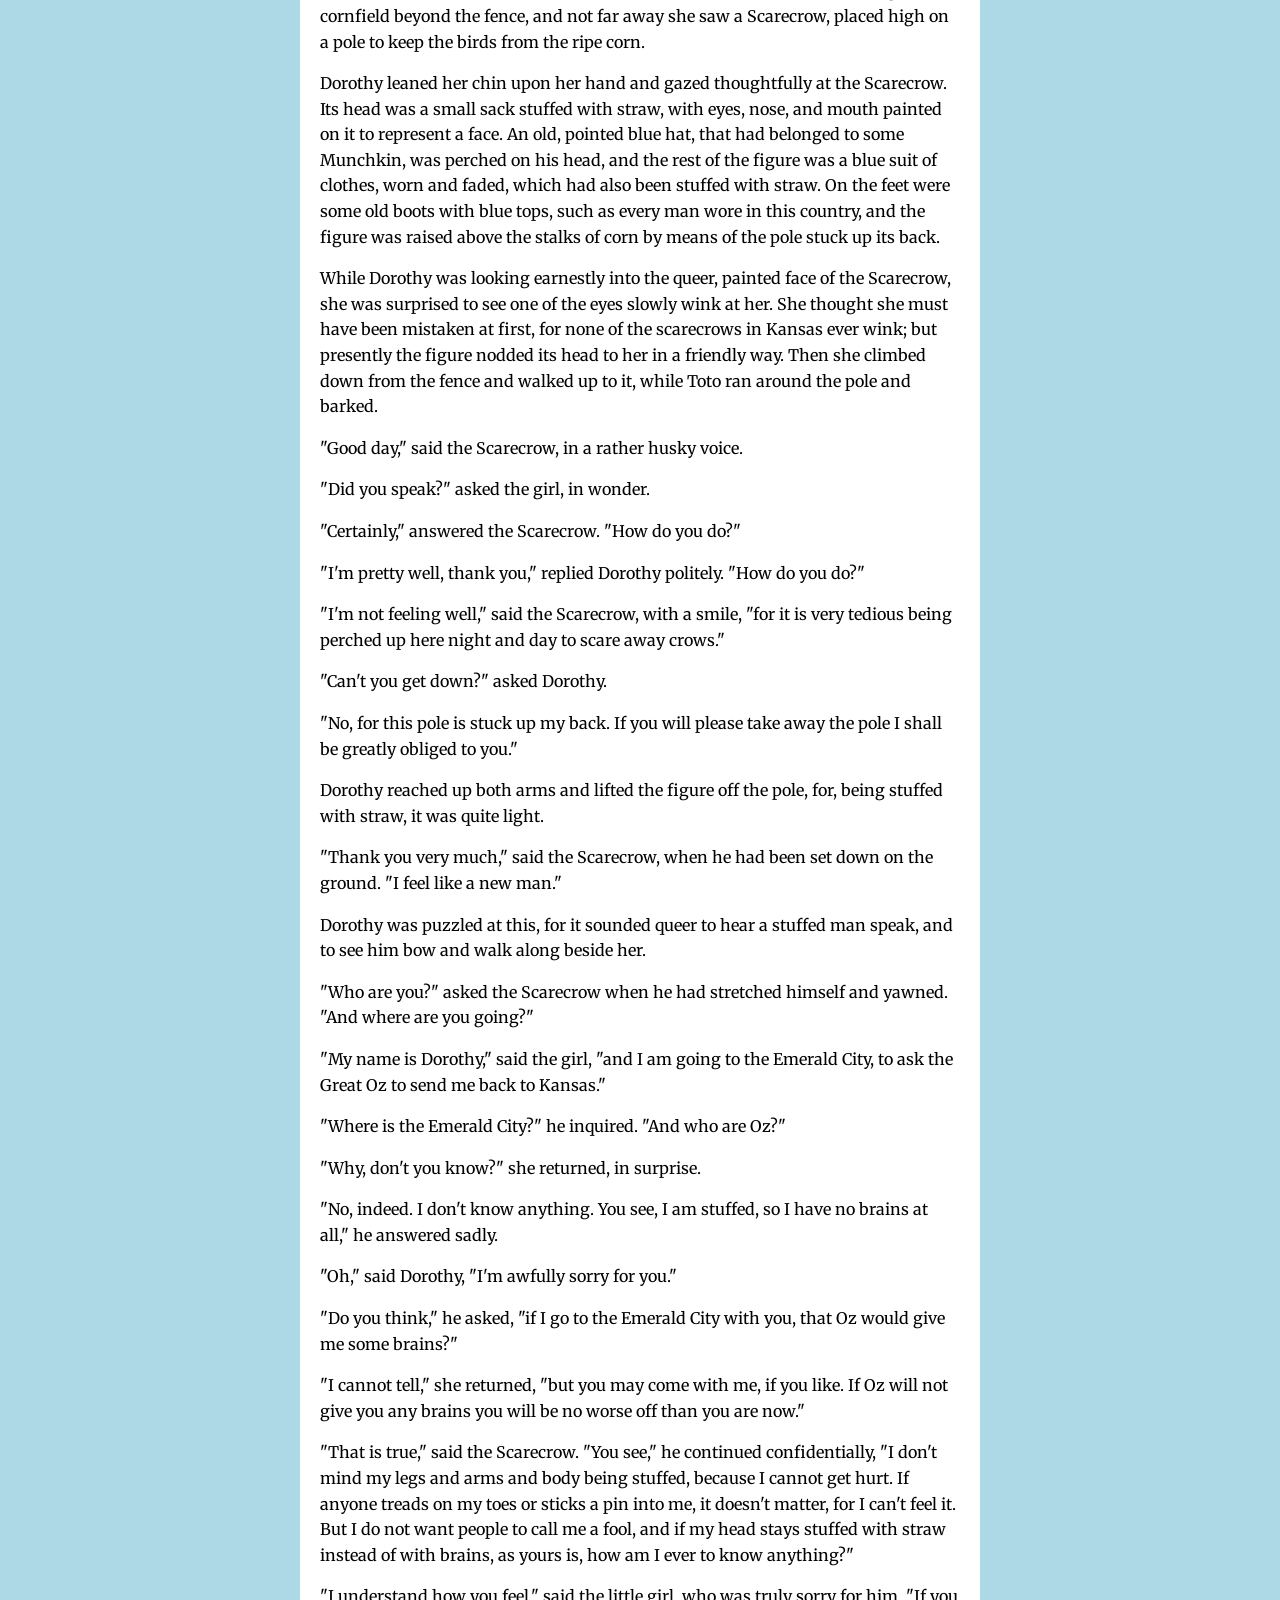
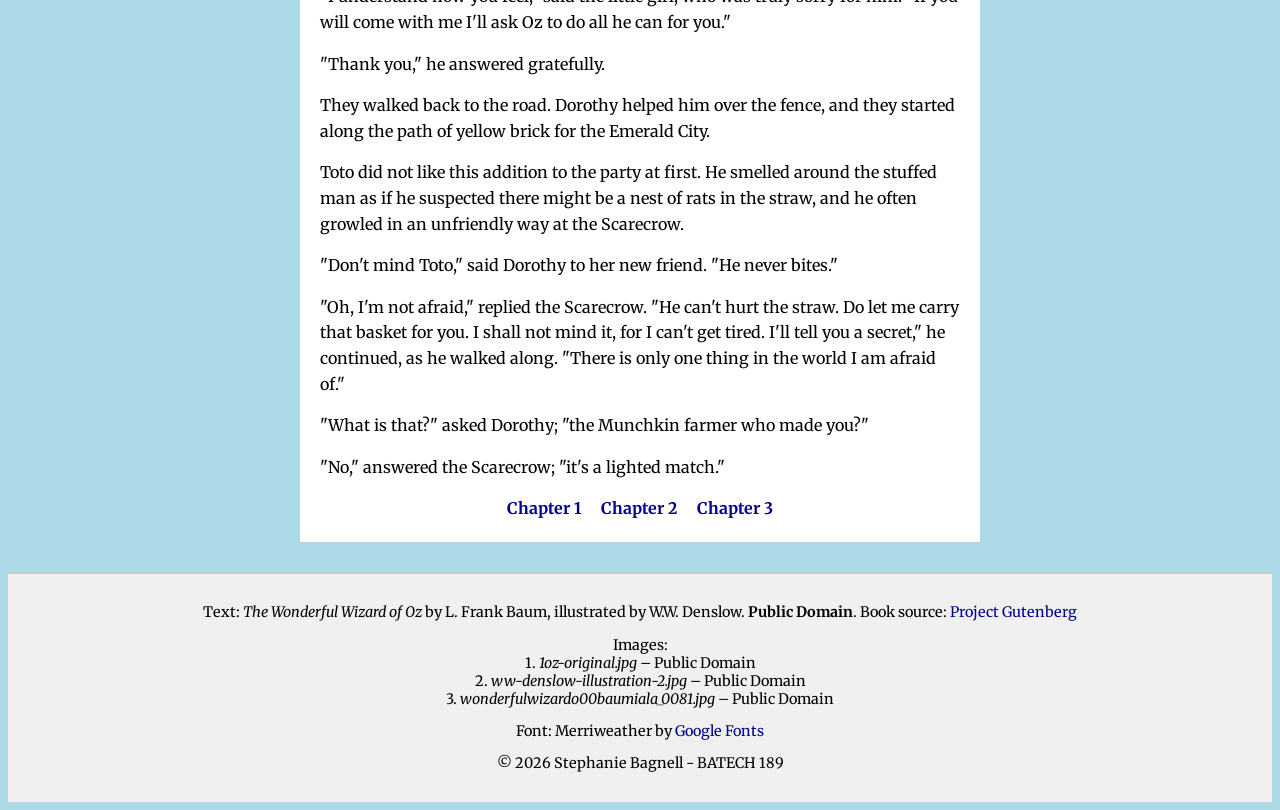
<file: chapter3.html>
<!doctype html>
<html lang="en">
    <head>
        <meta charset="UTF-8" />
        <meta name="viewport" content="width=device-width, initial-scale=1.0">
        <title>The Wonderful Wizard of Oz</title>
        <link rel="preconnect" href="https://fonts.googleapis.com" />
        <link rel="preconnect" href="https://fonts.gstatic.com" crossorigin />
        <link href="https://fonts.googleapis.com/css2?family=Merriweather&display=swap" rel="stylesheet" />
        <link rel="stylesheet" href="styles.css" />
    </head>
    <body>
        <main>
            <header>
                <nav class="top-nav">
                    <ul>
                        <li><a href="index.html">Chapter 1</a></li>
                        <li><a href="chapter2.html">Chapter 2</a></li>
                        <li><a href="chapter3.html">Chapter 3</a></li>
                    </ul>
                </nav>

                <h1>THE WONDERFUL WIZARD OF OZ</h1>
            </header>

            <img src="Wizard of Oz/ww-denslow-illustration-2.jpg" alt="Dorothy, Scarecrow, and Toto"/>
            <h2>3. How Dorothy Saved the Scarecrow</h2>

            <p>
                When Dorothy was left alone she began to feel hungry. So she went to the cupboard and cut herself some
                bread, which she spread with butter. She gave some to Toto, and taking a pail from the shelf she carried
                it down to the little brook and filled it with clear, sparkling water. Toto ran over to the trees and
                began to bark at the birds sitting there. Dorothy went to get him, and saw such delicious fruit hanging
                from the branches that she gathered some of it, finding it just what she wanted to help out her
                breakfast.
            </p>

            <p>
                Then she went back to the house, and having helped herself and Toto to a good drink of the cool, clear
                water, she set about making ready for the journey to the City of Emeralds.
            </p>

            <p>
                Dorothy had only one other dress, but that happened to be clean and was hanging on a peg beside her bed.
                It was gingham, with checks of white and blue; and although the blue was somewhat faded with many
                washings, it was still a pretty frock. The girl washed herself carefully, dressed herself in the clean
                gingham, and tied her pink sunbonnet on her head. She took a little basket and filled it with bread from
                the cupboard, laying a white cloth over the top. Then she looked down at her feet and noticed how old
                and worn her shoes were.
            </p>

            <p>
                "They surely will never do for a long journey, Toto," she said. And Toto looked up into her face with
                his little black eyes and wagged his tail to show he knew what she meant.
            </p>

            <p>
                At that moment Dorothy saw lying on the table the silver shoes that had belonged to the Witch of the
                East.
            </p>

            <p>
                "I wonder if they will fit me," she said to Toto. "They would be just the thing to take a long walk in,
                for they could not wear out."
            </p>

            <p>
                She took off her old leather shoes and tried on the silver ones, which fitted her as well as if they had
                been made for her.
            </p>

            <p>Finally she picked up her basket.</p>

            <p>
                "Come along, Toto," she said. "We will go to the Emerald City and ask the Great Oz how to get back to
                Kansas again."
            </p>

            <p>
                She closed the door, locked it, and put the key carefully in the pocket of her dress. And so, with Toto
                trotting along soberly behind her, she started on her journey.
            </p>

            <p>
                There were several roads nearby, but it did not take her long to find the one paved with yellow bricks.
                Within a short time she was walking briskly toward the Emerald City, her silver shoes tinkling merrily
                on the hard, yellow road-bed. The sun shone bright and the birds sang sweetly, and Dorothy did not feel
                nearly so bad as you might think a little girl would who had been suddenly whisked away from her own
                country and set down in the midst of a strange land.
            </p>

            <p>
                She was surprised, as she walked along, to see how pretty the country was about her. There were neat
                fences at the sides of the road, painted a dainty blue color, and beyond them were fields of grain and
                vegetables in abundance. Evidently the Munchkins were good farmers and able to raise large crops. Once
                in a while she would pass a house, and the people came out to look at her and bow low as she went by;
                for everyone knew she had been the means of destroying the Wicked Witch and setting them free from
                bondage. The houses of the Munchkins were odd-looking dwellings, for each was round, with a big dome for
                a roof. All were painted blue, for in this country of the East blue was the favorite color.
            </p>

            <p>
                Toward evening, when Dorothy was tired with her long walk and began to wonder where she should pass the
                night, she came to a house rather larger than the rest. On the green lawn before it many men and women
                were dancing. Five little fiddlers played as loudly as possible, and the people were laughing and
                singing, while a big table nearby was loaded with delicious fruits and nuts, pies and cakes, and many
                other good things to eat.
            </p>

            <p>
                The people greeted Dorothy kindly, and invited her to supper and to pass the night with them; for this
                was the home of one of the richest Munchkins in the land, and his friends were gathered with him to
                celebrate their freedom from the bondage of the Wicked Witch.
            </p>

            <p>
                Dorothy ate a hearty supper and was waited upon by the rich Munchkin himself, whose name was Boq. Then
                she sat upon a settee and watched the people dance.
            </p>

            <p>When Boq saw her silver shoes he said, "You must be a great sorceress."</p>

            <p>"Why?" asked the girl.</p>

            <p>
                "Because you wear silver shoes and have killed the Wicked Witch. Besides, you have white in your frock,
                and only witches and sorceresses wear white."
            </p>

            <p>"My dress is blue and white checked," said Dorothy, smoothing out the wrinkles in it.</p>

            <p>
                "It is kind of you to wear that," said Boq. "Blue is the color of the Munchkins, and white is the witch
                color. So we know you are a friendly witch."
            </p>

            <p>
                Dorothy did not know what to say to this, for all the people seemed to think her a witch, and she knew
                very well she was only an ordinary little girl who had come by the chance of a cyclone into a strange
                land.
            </p>

            <p>
                When she had tired watching the dancing, Boq led her into the house, where he gave her a room with a
                pretty bed in it. The sheets were made of blue cloth, and Dorothy slept soundly in them till morning,
                with Toto curled up on the blue rug beside her.
            </p>

            <p>
                She ate a hearty breakfast, and watched a wee Munchkin baby, who played with Toto and pulled his tail
                and crowed and laughed in a way that greatly amused Dorothy. Toto was a fine curiosity to all the
                people, for they had never seen a dog before.
            </p>

            <p>"How far is it to the Emerald City?" the girl asked.</p>

            <p>
                "I do not know," answered Boq gravely, "for I have never been there. It is better for people to keep
                away from Oz, unless they have business with him. But it is a long way to the Emerald City, and it will
                take you many days. The country here is rich and pleasant, but you must pass through rough and dangerous
                places before you reach the end of your journey."
            </p>

            <p>
                This worried Dorothy a little, but she knew that only the Great Oz could help her get to Kansas again,
                so she bravely resolved not to turn back.
            </p>

            <p>
                She bade her friends good-bye, and again started along the road of yellow brick. When she had gone
                several miles she thought she would stop to rest, and so climbed to the top of the fence beside the road
                and sat down. There was a great cornfield beyond the fence, and not far away she saw a Scarecrow, placed
                high on a pole to keep the birds from the ripe corn.
            </p>

            <p>
                Dorothy leaned her chin upon her hand and gazed thoughtfully at the Scarecrow. Its head was a small sack
                stuffed with straw, with eyes, nose, and mouth painted on it to represent a face. An old, pointed blue
                hat, that had belonged to some Munchkin, was perched on his head, and the rest of the figure was a blue
                suit of clothes, worn and faded, which had also been stuffed with straw. On the feet were some old boots
                with blue tops, such as every man wore in this country, and the figure was raised above the stalks of
                corn by means of the pole stuck up its back.
            </p>

            <p>
                While Dorothy was looking earnestly into the queer, painted face of the Scarecrow, she was surprised to
                see one of the eyes slowly wink at her. She thought she must have been mistaken at first, for none of
                the scarecrows in Kansas ever wink; but presently the figure nodded its head to her in a friendly way.
                Then she climbed down from the fence and walked up to it, while Toto ran around the pole and barked.
            </p>

            <p>"Good day," said the Scarecrow, in a rather husky voice.</p>

            <p>"Did you speak?" asked the girl, in wonder.</p>

            <p>"Certainly," answered the Scarecrow. "How do you do?"</p>

            <p>"I'm pretty well, thank you," replied Dorothy politely. "How do you do?"</p>

            <p>
                "I'm not feeling well," said the Scarecrow, with a smile, "for it is very tedious being perched up here
                night and day to scare away crows."
            </p>

            <p>"Can't you get down?" asked Dorothy.</p>

            <p>
                "No, for this pole is stuck up my back. If you will please take away the pole I shall be greatly obliged
                to you."
            </p>

            <p>
                Dorothy reached up both arms and lifted the figure off the pole, for, being stuffed with straw, it was
                quite light.
            </p>

            <p>
                "Thank you very much," said the Scarecrow, when he had been set down on the ground. "I feel like a new
                man."
            </p>

            <p>
                Dorothy was puzzled at this, for it sounded queer to hear a stuffed man speak, and to see him bow and
                walk along beside her.
            </p>

            <p>
                "Who are you?" asked the Scarecrow when he had stretched himself and yawned. "And where are you going?"
            </p>

            <p>
                "My name is Dorothy," said the girl, "and I am going to the Emerald City, to ask the Great Oz to send me
                back to Kansas."
            </p>

            <p>"Where is the Emerald City?" he inquired. "And who are Oz?"</p>

            <p>"Why, don't you know?" she returned, in surprise.</p>

            <p>
                "No, indeed. I don't know anything. You see, I am stuffed, so I have no brains at all," he answered
                sadly.
            </p>

            <p>"Oh," said Dorothy, "I'm awfully sorry for you."</p>

            <p>"Do you think," he asked, "if I go to the Emerald City with you, that Oz would give me some brains?"</p>

            <p>
                "I cannot tell," she returned, "but you may come with me, if you like. If Oz will not give you any
                brains you will be no worse off than you are now."
            </p>

            <p>
                "That is true," said the Scarecrow. "You see," he continued confidentially, "I don't mind my legs and
                arms and body being stuffed, because I cannot get hurt. If anyone treads on my toes or sticks a pin into
                me, it doesn't matter, for I can't feel it. But I do not want people to call me a fool, and if my head
                stays stuffed with straw instead of with brains, as yours is, how am I ever to know anything?"
            </p>

            <p>
                "I understand how you feel," said the little girl, who was truly sorry for him. "If you will come with
                me I'll ask Oz to do all he can for you."
            </p>

            <p>"Thank you," he answered gratefully.</p>

            <p>
                They walked back to the road. Dorothy helped him over the fence, and they started along the path of
                yellow brick for the Emerald City.
            </p>

            <p>
                Toto did not like this addition to the party at first. He smelled around the stuffed man as if he
                suspected there might be a nest of rats in the straw, and he often growled in an unfriendly way at the
                Scarecrow.
            </p>

            <p>"Don't mind Toto," said Dorothy to her new friend. "He never bites."</p>

            <p>
                "Oh, I'm not afraid," replied the Scarecrow. "He can't hurt the straw. Do let me carry that basket for
                you. I shall not mind it, for I can't get tired. I'll tell you a secret," he continued, as he walked
                along. "There is only one thing in the world I am afraid of."
            </p>

            <p>"What is that?" asked Dorothy; "the Munchkin farmer who made you?"</p>

            <p>"No," answered the Scarecrow; "it's a lighted match."</p>

            <nav class="bottom-nav">
                <ul>
                    <li><a href="index.html">Chapter 1</a></li>
                    <li><a href="chapter2.html">Chapter 2</a></li>
                    <li><a href="chapter3.html">Chapter 3</a></li>
                </ul>
            </nav>
        </main>
        <footer>
            <p>
                Text: <em>The Wonderful Wizard of Oz</em> by L. Frank Baum, illustrated by W.W. Denslow.
                <strong>Public Domain</strong>. Book source:
                <a href="https://www.gutenberg.org/ebooks/55" target="_blank">Project Gutenberg</a>
            </p>
            <p>
                Images:
                <br />1. <em>1oz-original.jpg</em> – Public Domain <br />2. <em>ww-denslow-illustration-2.jpg</em> –
                Public Domain <br />3. <em>wonderfulwizardo00baumiala_0081.jpg</em> – Public Domain
            </p>
             <p>Font: Merriweather by <a href="https://fonts.google.com/specimen/Merriweather" target="_blank">Google Fonts</a></p>
            <p>&copy; 2026 Stephanie Bagnell - BATECH 189</p>
        </footer>
    </body>
</html>
</file>
<file: styles.css>
body {
    background-color: lightblue;
}
body {
    font-family: "Merriweather", serif;
}

main {
    background-color: white;
    margin: 50px;
    padding: 30px;
}

h1 {
    font-family: "Merriweather", serif;
    font-size: 2.5em;
    text-align: center;
    margin-bottom: 20px;
    color: #113737;
}

h2 {
    font-family: "Merriweather", serif;
    font-size: 1.8em;
    text-align: left;
    margin-top: 40px;
    margin-bottom: 15px;
    color: #0c3535;
}

img {
    max-width: 50%;
    height: auto;
    float: right;
    margin: 0 0 20px 20px;
    border: 2px solid #ccc;
    border-radius: 8px;
}

main {
    width: 90%;
    max-width: 40em;
    margin: 0 auto;
    font-family: "Merriweather", serif;
    line-height: 1.6;
    padding: 20px;
    text-align: left;
}

nav ul {
    display: flex;
    justify-content: center;
    gap: 20px;
    padding: 0;
    margin: 0;
    list-style: none;
}

nav a {
    text-decoration: none;
    color: darkblue;
    font-weight: bold;
}

nav a:hover {
    color: darkgreen;
}

.top-nav a:hover,
.bottom-nav a:hover {
    text-decoration: underline;
}

footer {
    background-color: #f0f0f0; /* light gray background */
    text-align: center;
    padding: 15px;
    margin-top: 30px;
    font-size: 0.9em;
    border-top: 2px solid #ccc;
}

footer a {
    color: darkblue;
    text-decoration: none;
}

footer a:hover {
    text-decoration: underline;
}
</file>
